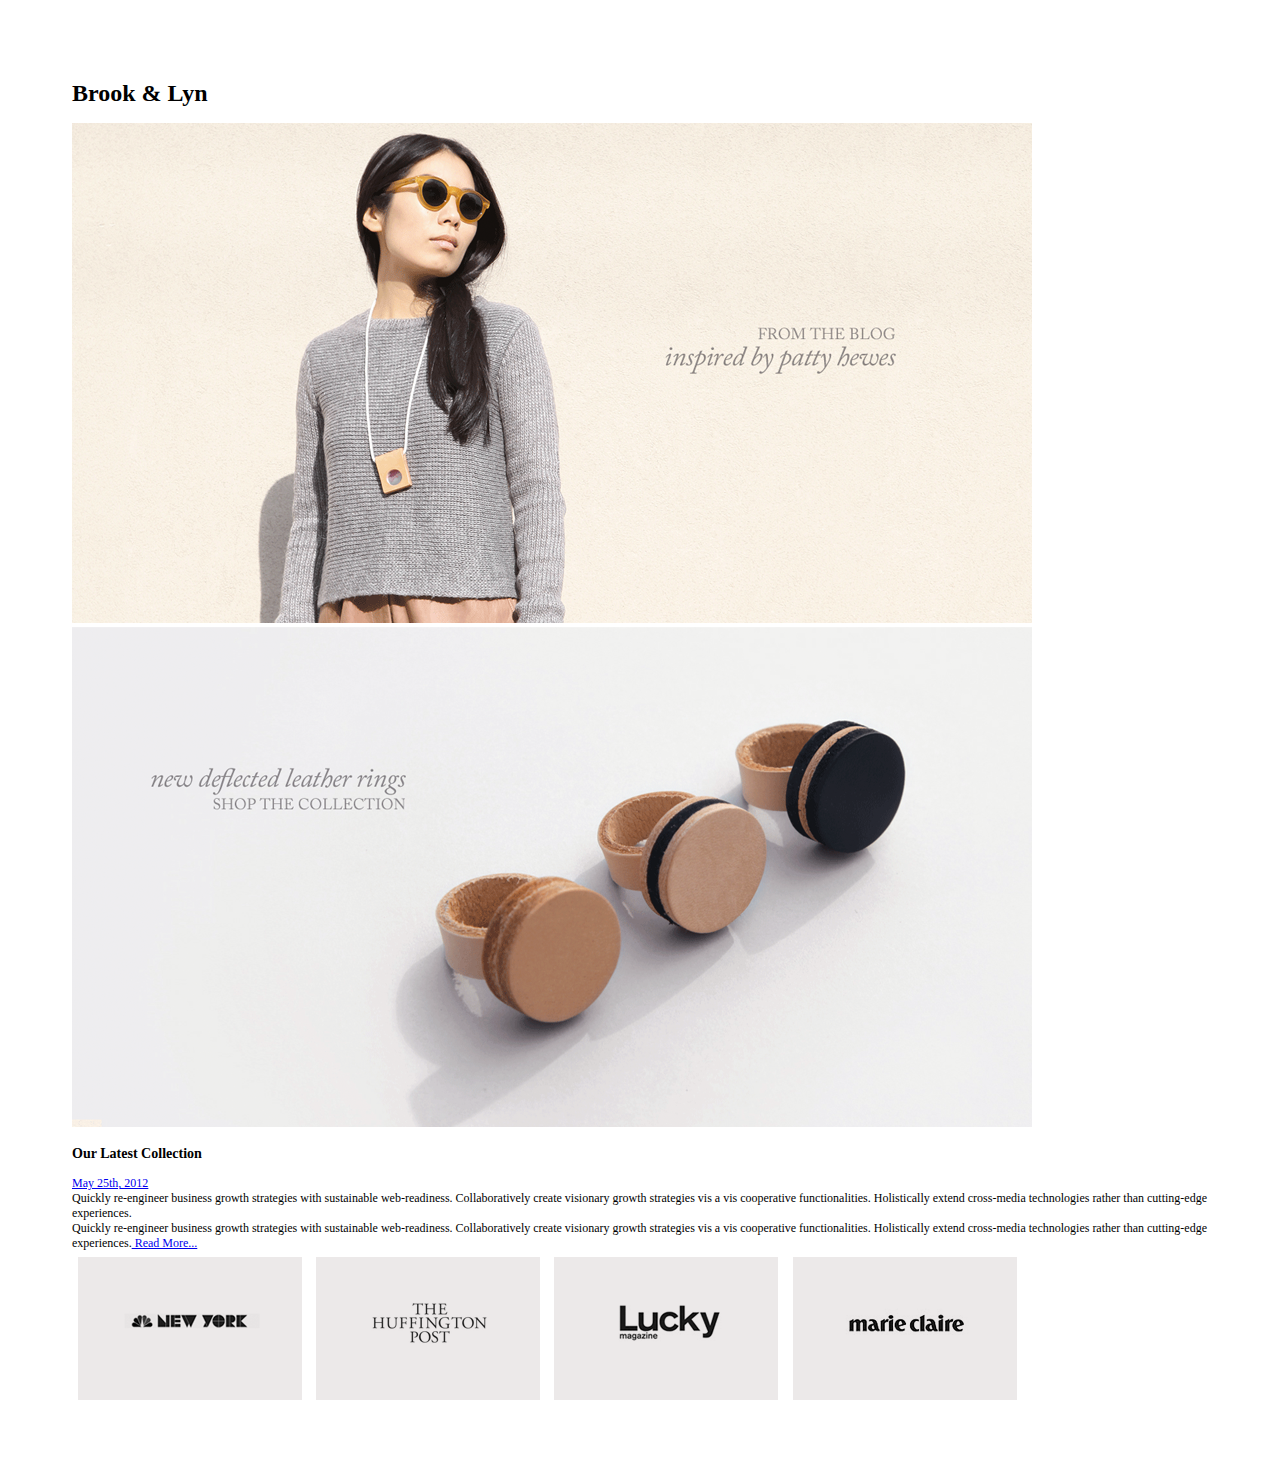
<file: w01/d03/starter/index.html>
<!DOCTYPE html>
<html lang="en">

<head>
  <link rel="stylesheet" href="css/main.css">
	<meta charset="UTF-8">
	<title>Brook &#38 Lyn</title>
</head>

<body>
  <h1>Brook &#38 Lyn</h1>

  <div class="banner-box"><img src="images/home-bloghero.png"></div>
  <div class="banner-box"><img src="images/home-rings.png"></div>

  <h3>Our Latest Collection</h3>
  <a href="blog-entry-05252012.html">May 25th, 2012</a>
  <div>Quickly re-engineer business growth strategies with sustainable web-readiness. Collaboratively create visionary growth strategies vis a vis cooperative functionalities. Holistically extend cross-media technologies rather than cutting-edge experiences.</div>
  <div>Quickly re-engineer business growth strategies with sustainable web-readiness. Collaboratively create visionary growth strategies vis a vis cooperative functionalities. Holistically extend cross-media technologies rather than cutting-edge experiences.<a href="blog-entry-05252012.html"> Read More...</a></div>

  <div class="press-box"><img src="images/press-nbcnewyork.gif"></div>
  <div class="press-box"><img src="images/press-huffpost.gif"></div>
  <div class="press-box"><img src="images/press-logo_lucky.gif"></div>
  <div class="press-box"><img src="images/press-marieclaire.gif"></div>

</body>
</html>
</file>
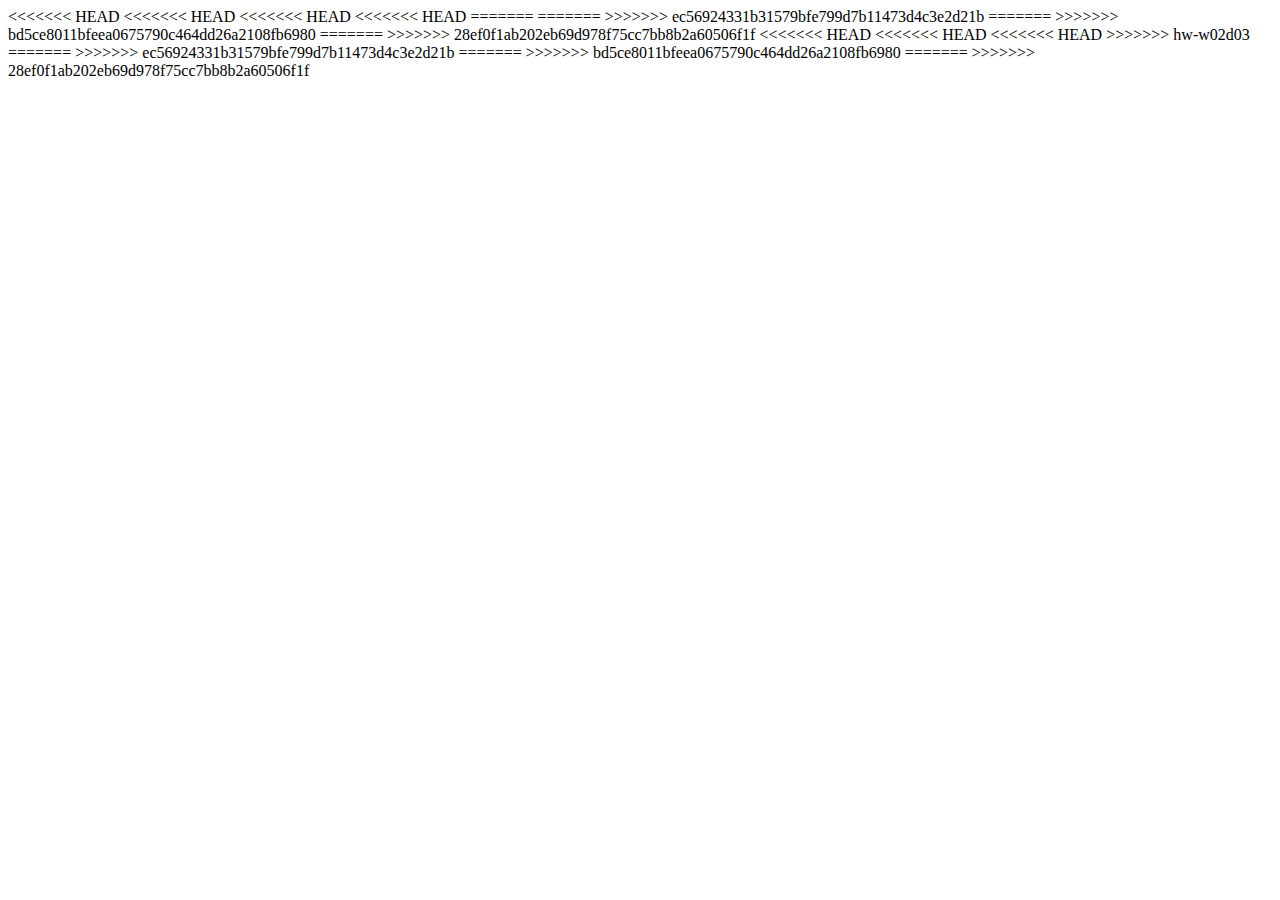
<file: w02/d02/starter/index.html>
<!DOCTYPE html>
<html lang="en">
<head>
	<meta charset="UTF-8">
	<title>Choose your own Adventure</title>

	<!-- Link your CSS here if you want any CSS -->

</head>
<body>
<<<<<<< HEAD
<<<<<<< HEAD
<<<<<<< HEAD
<<<<<<< HEAD


	<!-- Link your JavaScript here -->
  <script src="js/main.js"></script>

</body>
</html>


=======
=======
>>>>>>> ec56924331b31579bfe799d7b11473d4c3e2d21b
=======
>>>>>>> bd5ce8011bfeea0675790c464dd26a2108fb6980
=======
>>>>>>> 28ef0f1ab202eb69d978f75cc7bb8b2a60506f1f
	

	<!-- Link your JavaScript here -->

</body>
<<<<<<< HEAD
<<<<<<< HEAD
<<<<<<< HEAD
</html>
>>>>>>> hw-w02d03
=======
</html>
>>>>>>> ec56924331b31579bfe799d7b11473d4c3e2d21b
=======
</html>
>>>>>>> bd5ce8011bfeea0675790c464dd26a2108fb6980
=======
</html>
>>>>>>> 28ef0f1ab202eb69d978f75cc7bb8b2a60506f1f
</file>
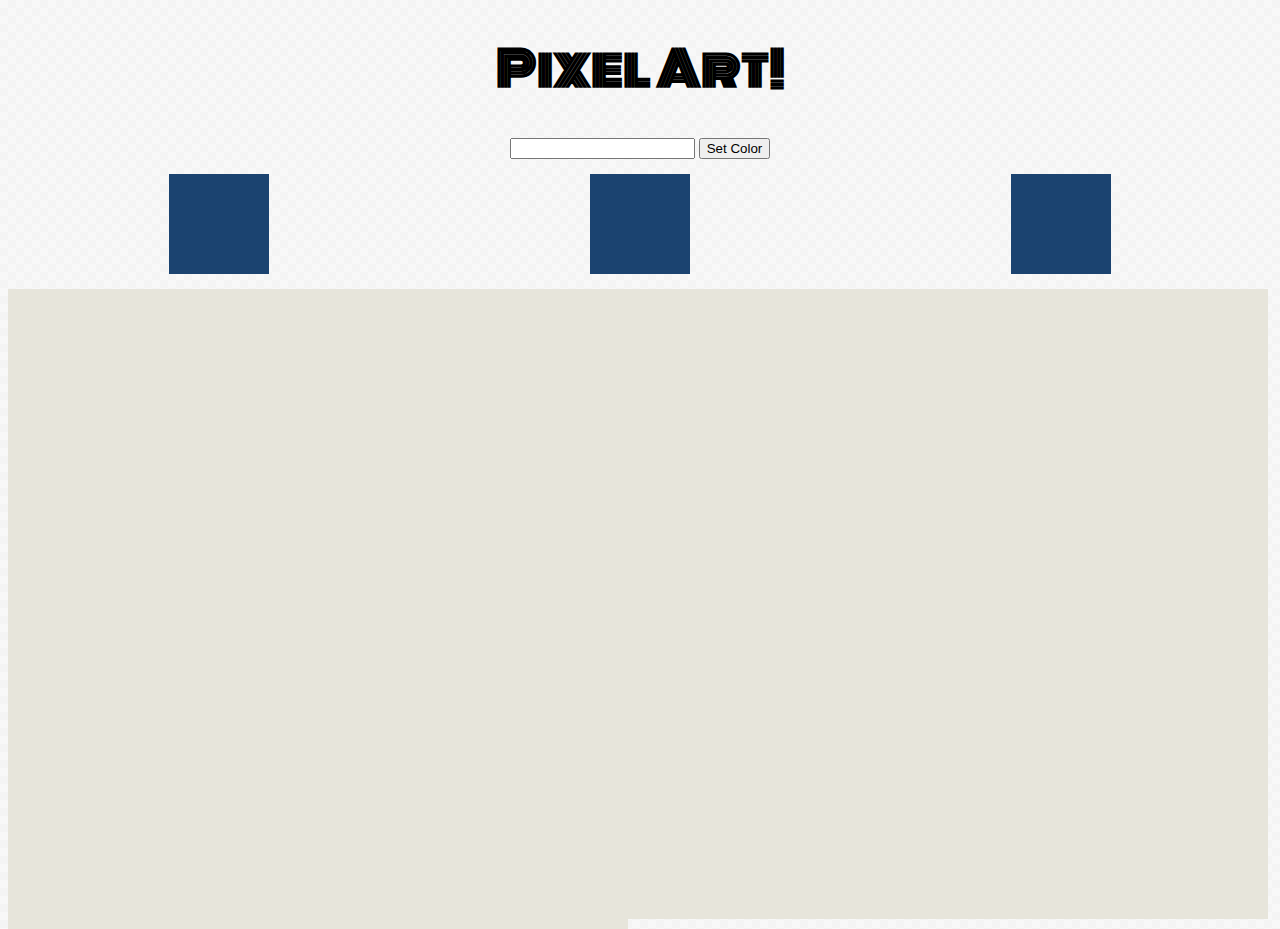
<file: w07/d01/pixart/starter/index.html>
<!DOCTYPE html>
<html>
<head>
  <meta charset="utf-8">
  <link rel="stylesheet" href="style.css">
  <script src="https://ajax.googleapis.com/ajax/libs/jquery/2.1.3/jquery.min.js"></script>
  <title>i &hearts; js</title>
</head>
<body>
  <h1>Pixel Art!</h1>
  <div class="controls">
    <input type="text" id="color-field"></input>
    <button id="set-color">Set Color</button>
    <div class="swatch">
      <div class='brush' id='swatch-0'></div>
      <div class='brush' id='swatch-1'></div>
      <div class='brush' id='swatch-2'></div>
    </div>
  </div>
  <script src="pixart.js"></script>
</body>
</html>
</file>
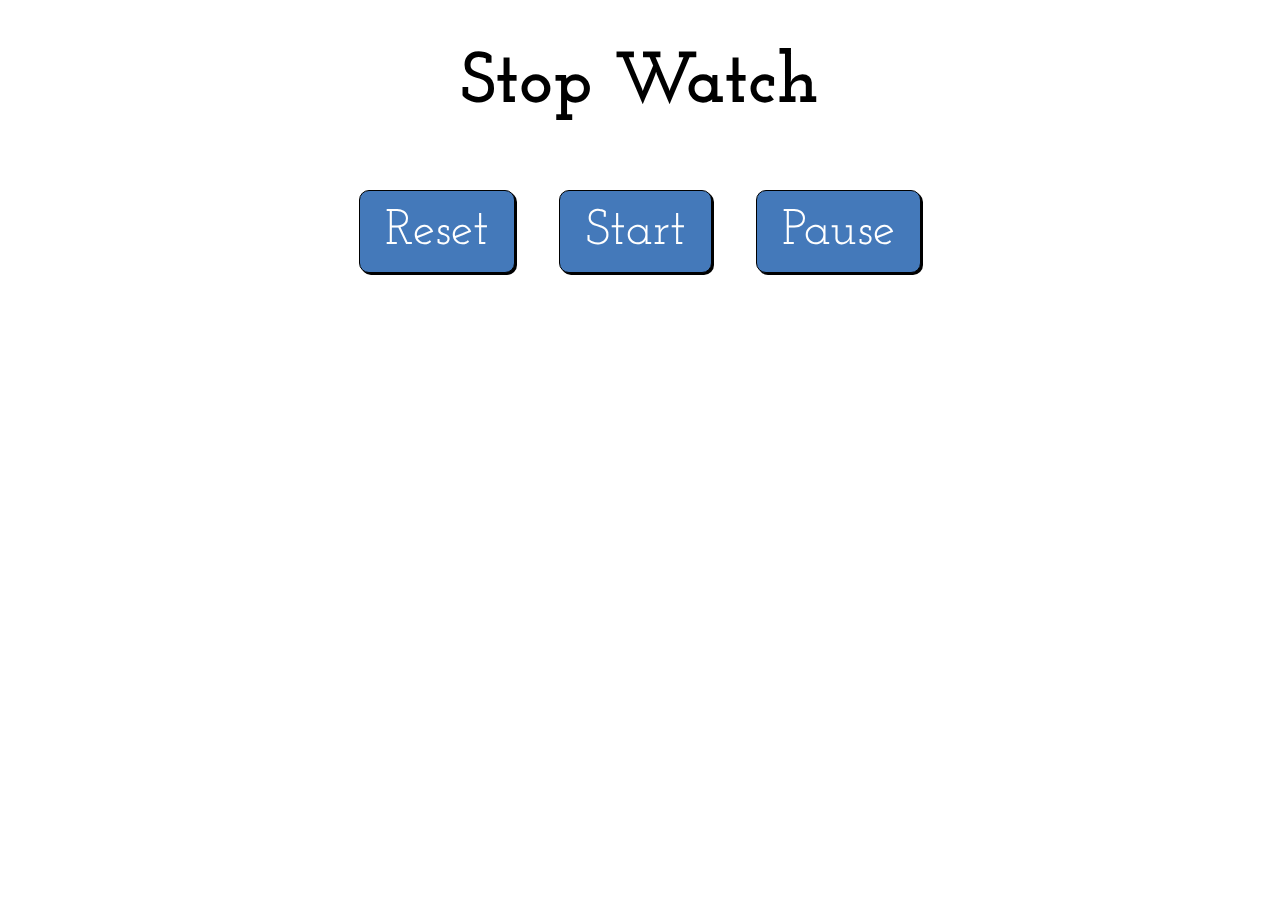
<file: w07/d01/timers/starter/index.html>
<!DOCTYPE html>
<html>
<head>
  <meta charset="utf-8">
  <link rel="stylesheet" href="style.css">
  <script src="https://ajax.googleapis.com/ajax/libs/jquery/2.1.3/jquery.min.js"></script>
  <title>i &hearts; js</title>
</head>
<body>

  <h1 id="timer">Stop Watch</h1>
  <div class="controls">
    <button id="reset">Reset</button>
    <button id="start">Start</button>
    <button id="pause">Pause</button>
  </div>

<script src="timers.js"></script>
</body>
</html>
</file>
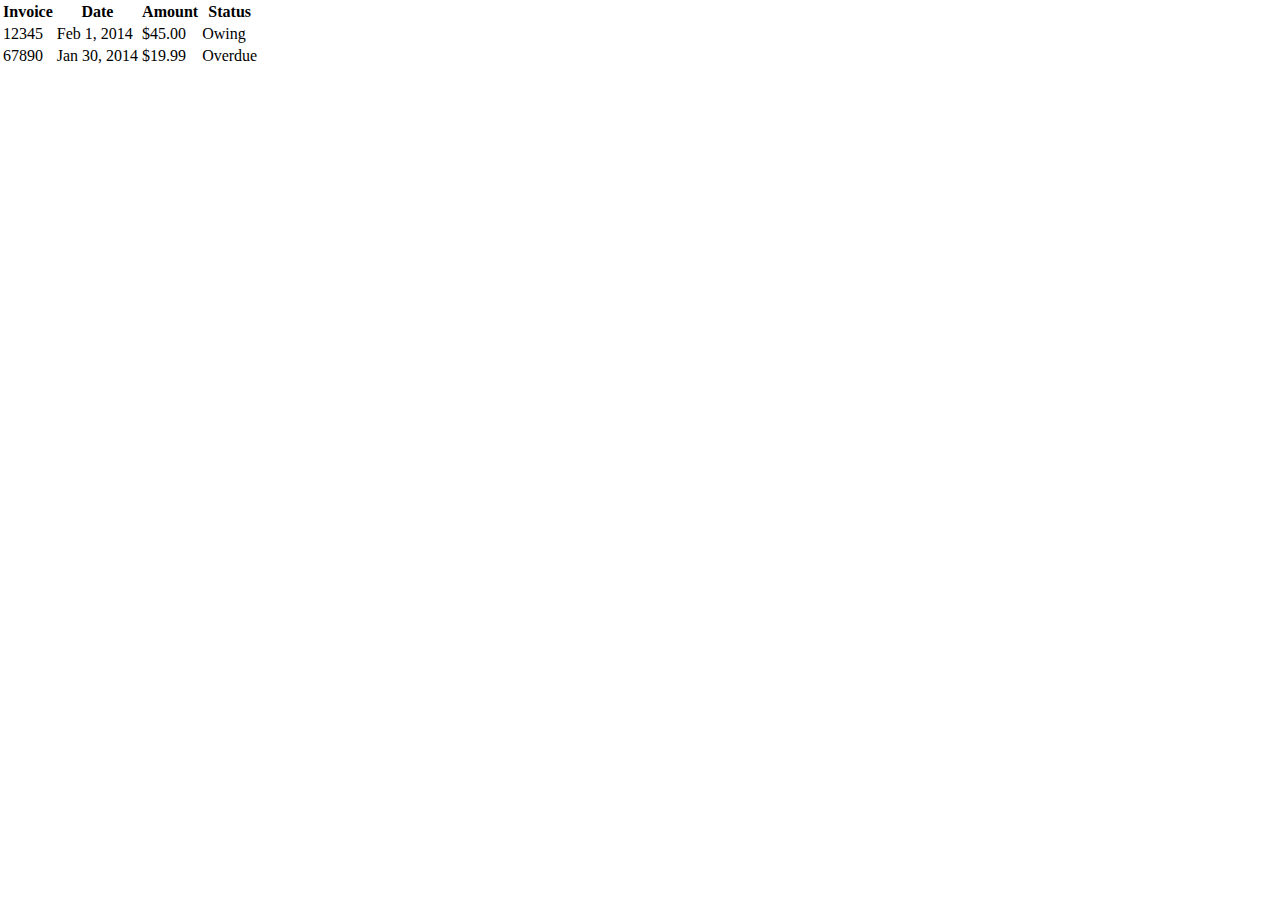
<file: w01/d04/starter/featuretesting1.html>
<!DOCTYPE <HTML>
<html lang="en">

<head>
  <meta charset="UTF-8">
  <meta name="viewport" content="width=device-width, initial-scale=1">
  <link rel="stylesheet" href="https://maxcdn.bootstrapcdn.com/font-awesome/4.5.0/css/font-awesome.min.css">
  <link rel="stylesheet" href="https://maxcdn.bootstrapcdn.com/bootstrap/3.3.6/css/bootstrap.min.css" integrity="sha384-1q8mTJOASx8j1Au+a5WDVnPi2lkFfwwEAa8hDDdjZlpLegxhjVME1fgjWPGmkzs7" crossorigin="anonymous">
  <link rel="stylesheet" type="text/css" href="css/style.css">
  <title>Singlebrook PlaySpace</title>
</head


<body>
<table class="table">
  <thead>
    <tr>
      <th class="col-md-3">Invoice</th>
      <th class="col-md-3">Date</th>
      <th class="col-md-3">Amount</th>
      <th class="col-md-3">Status</th>
    </tr>
  </thead>
  <tbody>
    <tr>
      <td>12345</td>
      <td>Feb 1, 2014</td>
      <td>$45.00</td>
      <td>Owing</td>
    </tr>
    <tr>
      <td>67890</td>
      <td>Jan 30, 2014</td>
      <td>$19.99</td>
      <td>Overdue</td>
    </tr>
  </tbody>
</table>
</body>
</file>
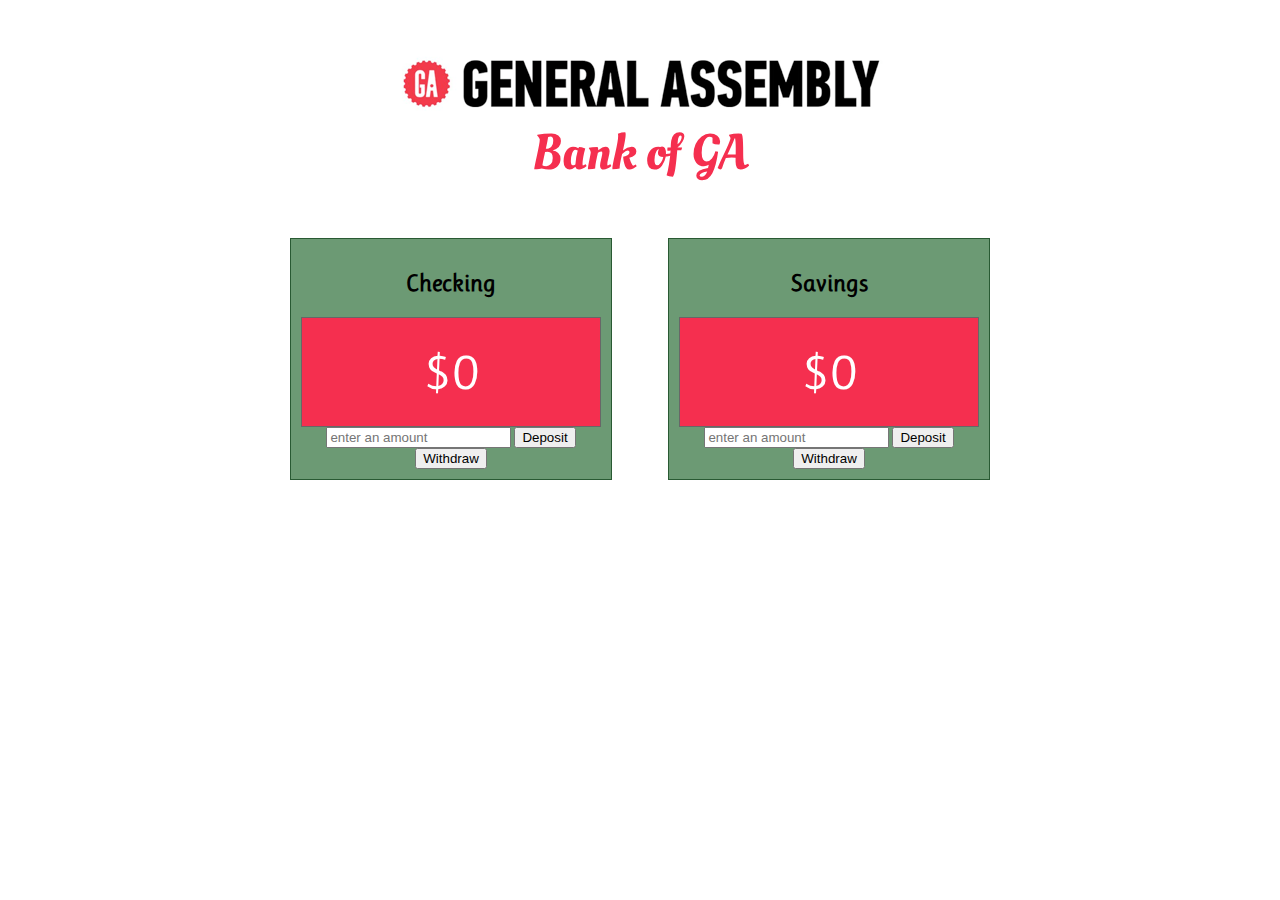
<file: w02/d04/exampleATM/atm.html>
<!doctype html>
<html>
  <head>
    <title>ATM</title>
    <meta charset="utf-8">
    <link rel="stylesheet" href="css/atm.css">
    <script src="js/atm.js"></script>
  </head>
  <body>
    <div id="content">
      <div id="nav">
        <div id="logo"><img src="ga.png" /></div>
        <div id="title">Bank of GA</div>
      </div>
      <div class="account" id="account1">
        <h2>Checking</h2>
        <div class="balance" id="checking_balance">$0</div>
        <input id="checking_amount" type="text" placeholder="enter an amount" />
        <input id="checking_deposit" type="button" value="Deposit" />
        <input id="checking_withdraw" type="button" value="Withdraw" />
      </div>
      <div class="account" id="account2">
        <h2>Savings</h2>
        <div class="balance" id="savings_balance">$0</div>
        <input id="savings_amount" type="text" placeholder="enter an amount" />
        <input id="savings_deposit" type="button" value="Deposit" />
        <input id="savings_withdraw" type="button" value="Withdraw" />
      </div>
      <div class="clear"></div>
    </div>
  </body>
</html>
</file>
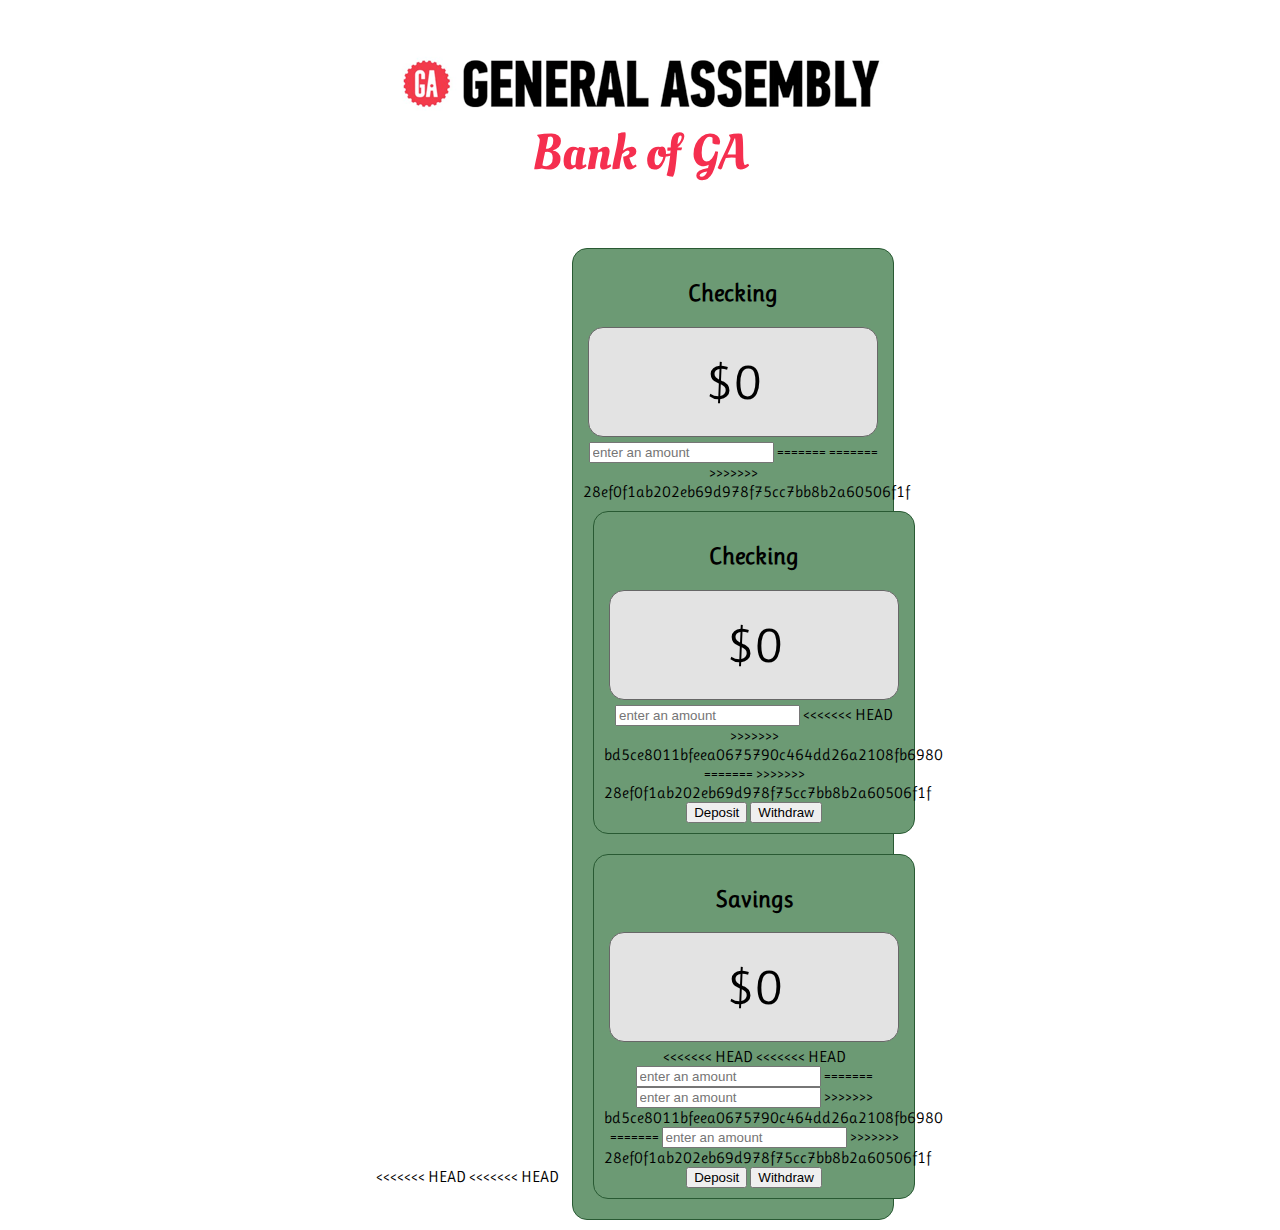
<file: w02/d04/starter/atm.html>
<!doctype html>
<html>
  <head>
    <title>ATM</title>
    <meta charset="utf-8">
    <link rel="stylesheet" href="css/atm.css">
    <script src="https://ajax.googleapis.com/ajax/libs/jquery/2.1.3/jquery.min.js"></script>
  </head>
  <body>
    <div class="header">
      <div><img src="ga.png" /></div>
      <div class="title">Bank of GA</div>
    </div>
<<<<<<< HEAD
<<<<<<< HEAD

    <div class="account">
      <h2>Checking</h2>
      <div id= "checkingBalance" class="balance">$0</div>
      <input id = "amountChecking" class="amount" type="text" placeholder="enter an amount" />
=======
=======
>>>>>>> 28ef0f1ab202eb69d978f75cc7bb8b2a60506f1f
    
    <div class="account">
      <h2>Checking</h2>
      <div id= "checkingBalance" class="balance">$0</div>
      <input id = "amountChecking" type="text" placeholder="enter an amount" />
<<<<<<< HEAD
>>>>>>> bd5ce8011bfeea0675790c464dd26a2108fb6980
=======
>>>>>>> 28ef0f1ab202eb69d978f75cc7bb8b2a60506f1f
      <input id = "depositChecking" type="button" value="Deposit" />
      <input id = "withdrawChecking" type="button" value="Withdraw" />
    </div>

    <div class="account">
      <h2>Savings</h2>
      <div id = "savingsBalance" class="balance">$0</div>
<<<<<<< HEAD
<<<<<<< HEAD
      <input id = "amountSavings" class="amount" type="text" placeholder="enter an amount" />
=======
      <input id = "amountSavings" type="text" placeholder="enter an amount" />
>>>>>>> bd5ce8011bfeea0675790c464dd26a2108fb6980
=======
      <input id = "amountSavings" type="text" placeholder="enter an amount" />
>>>>>>> 28ef0f1ab202eb69d978f75cc7bb8b2a60506f1f
      <input id = "depositSavings" type="button" value="Deposit" />
      <input id = "withdrawSavings" type="button" value="Withdraw" />
    </div>

    <script src="js/atm.js"></script>
  </body>
</html>
</file>
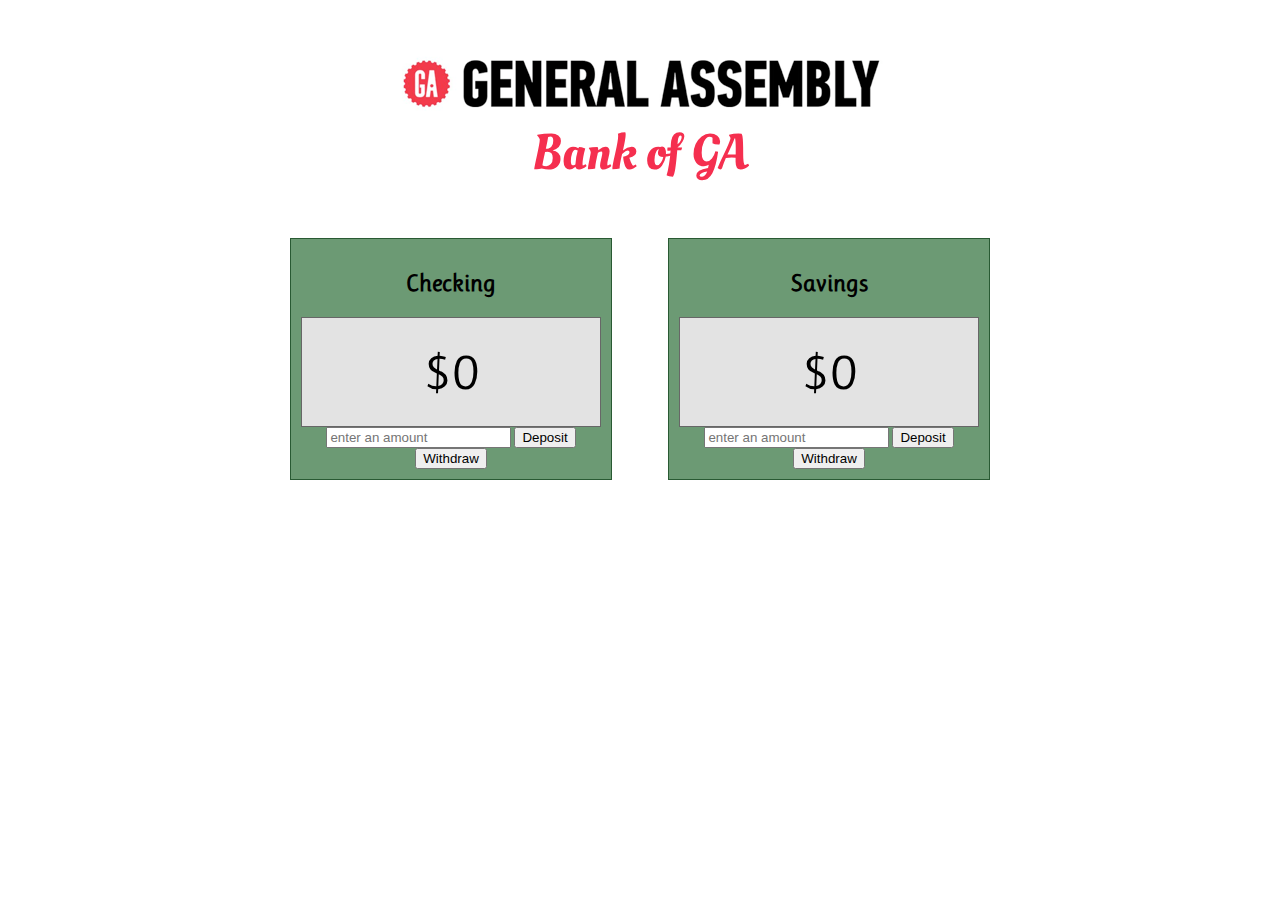
<file: w02/d04/solution/solution- ATM/atm.html>
<!doctype html>
<html>
  <head>
    <title>ATM</title>
    <meta charset="utf-8">
    <link rel="stylesheet" href="atm.css">
    <script src="js/src/atm.js"></script>
  </head>
  <body>
    <div id="content">
      <div id="nav">
        <div id="logo"><img src="ga.png" /></div>
        <div id="title">Bank of GA</div>
      </div>
      <div class="account" id="account1">
        <h2>Checking</h2>
        <div class="balance" id="checking_balance">$0</div>
        <input id="checking_amount" type="text" placeholder="enter an amount" />
        <input id="checking_deposit" type="button" value="Deposit" />
        <input id="checking_withdraw" type="button" value="Withdraw" />
      </div>
      <div class="account" id="account2">
        <h2>Savings</h2>
        <div class="balance" id="savings_balance">$0</div>
        <input id="savings_amount" type="text" placeholder="enter an amount" />
        <input id="savings_deposit" type="button" value="Deposit" />
        <input id="savings_withdraw" type="button" value="Withdraw" />
      </div>
      <div class="clear"></div>
    </div>
    <script>
      var atm = new ATM();
      var checking_amount = document.querySelector("#checking_amount");
      var savings_amount  = document.querySelector("#savings_amount");

      function updateBalances(){
        document.querySelector("#checking_balance").innerText = "$" + atm.checking;
        document.querySelector("#savings_balance").innerText  = "$" + atm.savings;
      }

      document.querySelector("#checking_deposit").addEventListener("click", function(){
        console.log("DEPOSIT " + checking_amount.value + " TO CHECKING");
        atm.deposit("checking", checking_amount.value);
        updateBalances();
      });

      document.querySelector("#checking_withdraw").addEventListener("click", function(){
        console.log("WITHDRAW " + checking_amount.value+ " FROM CHECKING");
        atm.withdraw("checking", checking_amount.value);
        updateBalances();
      });

      document.querySelector("#savings_deposit").addEventListener("click", function(){
        console.log("DEPOSIT " + savings_amount.value + " TO SAVINGS");
        atm.deposit("savings", savings_amount.value);
        updateBalances();
      });

      document.querySelector("#savings_withdraw").addEventListener("click", function(){
        console.log("WITHDRAW " + savings_amount.value + " FROM SAVINGS");
        atm.withdraw("savings", savings_amount.value);
        updateBalances();
      });
    </script>
  </body>
</html>
</file>
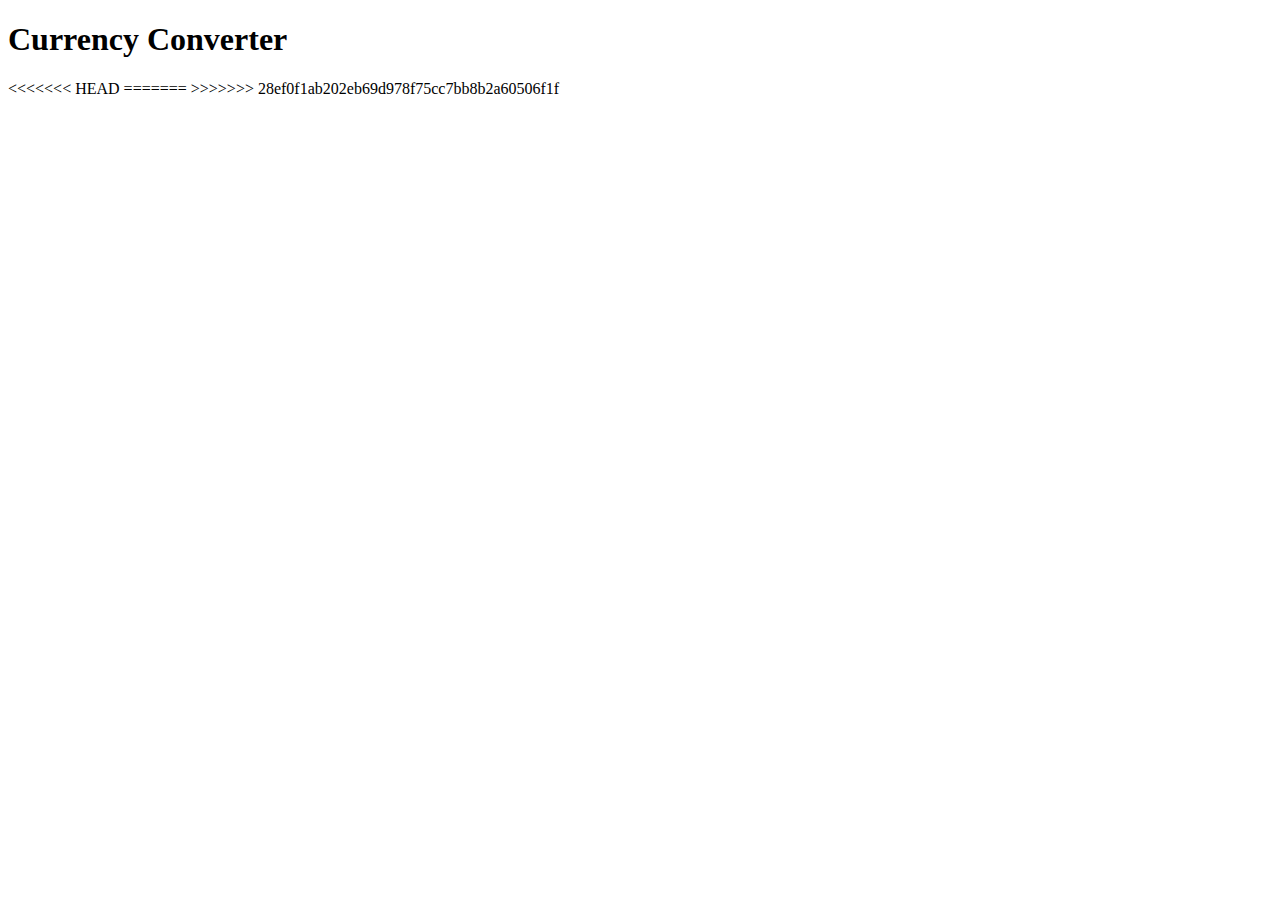
<file: w03/d05/starter/currency_converter/currencyconverter.html>
<!DOCTYPE html>
<html>
  <head>
    <title>Currency Converter</title>
  </head>
  <body>
    <h1>Currency Converter</h1>
<<<<<<< HEAD
    <script src="currency.js"></script>
  </body>
</html>
=======
  </body>
</html>
>>>>>>> 28ef0f1ab202eb69d978f75cc7bb8b2a60506f1f
</file>
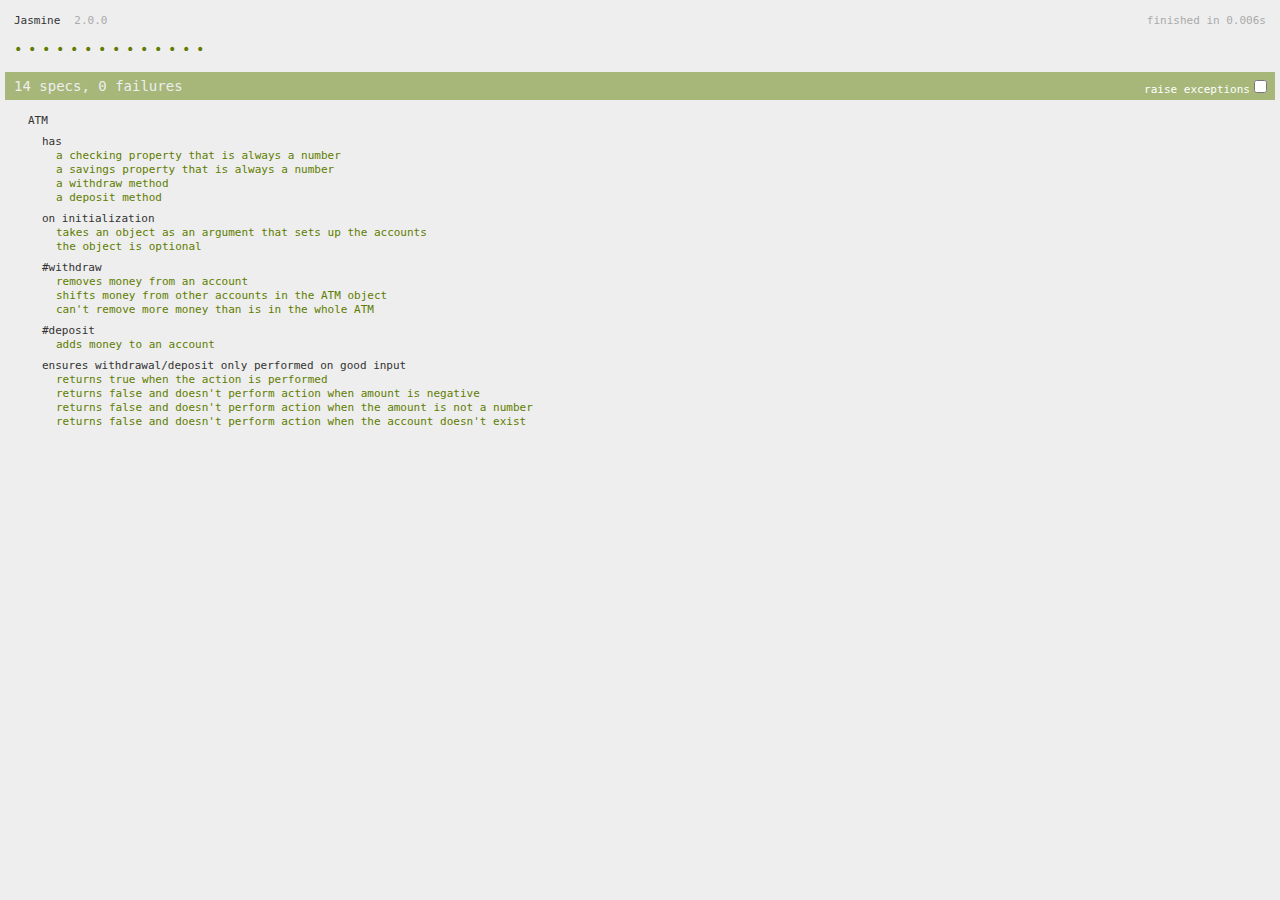
<file: w02/d04/solution/solution- ATM/js/SpecRunner.html>
<!DOCTYPE HTML>
<html>
<head>
  <meta http-equiv="Content-Type" content="text/html; charset=UTF-8">
  <title>Jasmine Spec Runner v2.0.0</title>

  <link rel="shortcut icon" type="image/png" href="lib/jasmine-2.0.0/jasmine_favicon.png">
  <link rel="stylesheet" type="text/css" href="lib/jasmine-2.0.0/jasmine.css">

  <script type="text/javascript" src="lib/jasmine-2.0.0/jasmine.js"></script>
  <script type="text/javascript" src="lib/jasmine-2.0.0/jasmine-html.js"></script>
  <script type="text/javascript" src="lib/jasmine-2.0.0/boot.js"></script>

  <!-- include source files here... -->
  <script type="text/javascript" src="src/atm.js"></script>

  <!-- include spec files here... -->
  <script type="text/javascript" src="spec/atmSpec.js"></script>

</head>

<body>
</body>
</html>
</file>
<file: w01/d03/starter/css/main.css>
/*

## Style Hints:

Body Font Size = 12px
	 Line Height = 17px
	 Font Family = "Times New Roman", serif
	 Font Color = #656565

Link Hover Color = #20222a

*/


html {
  margin: 5%;
}

body {
  font-size: 12px;
  line-height: 17 px;
  font-family: "Times New Roman", serif;
  font-color = #656565;
}

a:link {
  font-color: blue;
}

a:hover {
  font-color: #20222a;
}

footer {
  font-size: 8px;
  font-color: #656565;
}

.banner-box {
  box-sizing: border-box;
  justify-content: center;
  max-height: 40%;
  max-width: 70%;
}

.press-box {
  display: inline-block;
  border-color: black;
  border-width: .5%;
  margin:.5%;
}
</file>
<file: w07/d01/pixart/starter/style.css>
@import url(http://fonts.googleapis.com/css?family=Monoton);

.brush {
  width: 100px;
  height: 100px;
  background: #1B4370;
  margin: 15px auto;
}

.swatch {
  display: flex;
  align-items: center;
}

.square {
  float: left;
  width: 10px;
  height: 10px;
  background: #E7E5DB;
  margin: 0px;
}

h1 {
  font-family: Monoton;
  font-size: 48px;
  text-align: center;
}

.controls {
  text-align: center;
}

body {
  background-image: url('ps_neutral.png');
}
</file>
<file: w07/d01/timers/starter/style.css>
@import url(http://fonts.googleapis.com/css?family=Josefin+Slab);

.controls {
  margin: 50px;
  text-align: center;
}

h1 {
  font-family: Josefin Slab;
  font-size: 72px;
  text-align: center;
}

button {
  background: #4479BA;
  color: #FFF;
  font-family: Josefin Slab;
  font-size: 50px;
  text-align: center;
  border: 1px solid black;
  margin: 20px;
  padding: 15px 25px;
  border-radius: 10px;
  box-shadow: 2px 2px black;
}

button:hover{
    background: #356094;
}
</file>
<file: w01/d04/starter/css/style.css>
body {
  margin: 0% 0% 0% 0%;
}

.header {
  background-color: 00d6dd;
  width:100%;
  height: 30%;
}

//#banner {
//  background-size: cover;
//  text-align: center;
//  height: 30%
//  width: 100%;
//}

#newsTable {
  font-size: 32px;
  font-style: bold;
  color: #00d6dd;
}

#newsTable tbody tr td, #newsTable tbody tr th, #newsTable thead tr th {
  border:none;
}

.bgimage {
background-image: url(images/background.png);
background-size: 100%;
overflow: auto;
}
</file>
<file: w02/d04/exampleATM/css/atm.css>
@import url(http://fonts.googleapis.com/css?family=Oleo+Script);
@import url(http://fonts.googleapis.com/css?family=Ruluko);

#content {
  font-family: 'Ruluko', sans-serif;
  margin: 0px auto;
  width: 700px;
  text-align: center;
}
#nav {
  margin: 50px 0px;
}
#title {
  font-family: 'Oleo Script', cursive;
  font-size: 50px;
  color: #F52F4F;
}
#account1 {
  float: left;
}
#account2 {
  float: right;
}
.account {
  padding: 10px;
  border: 1px solid #295A33;
  background-color: #6C9A74;
  width: 300px;
}
.balance {
  font-family: 'Ruluko', sans-serif;
  font-size: 50px;
  padding: 25px 0px;
  background-color: #E3E3E3;
  border: 1px solid #676767;
}
.clear {
  clear: both;
}
.zero {
  background-color: #F52F4F;
  color: #FFFFFF;
}
</file>
<file: w02/d04/starter/css/atm.css>
@import url(http://fonts.googleapis.com/css?family=Oleo+Script);
@import url(http://fonts.googleapis.com/css?family=Ruluko);

body {
  font-family: 'Ruluko', sans-serif;
  margin: 0px auto;
  text-align: center;
  width: 700px;
}

.header {
  margin: 50px 0px;
}

.title {
  color: #F52F4F;
  font-family: 'Oleo Script', cursive;
  font-size: 50px;
}

.account {
  background-color: #6C9A74;
  border: 1px solid #295A33;
  border-radius: 15px;
  display: inline-block;
  margin: 10px;
  padding: 10px;
  width: 300px;
}

.balance {
  background-color: #E3E3E3;
  border: 1px solid #676767;
  border-radius: 15px;
  font-family: 'Ruluko', sans-serif;
  font-size: 50px;
  margin: 5px;
  padding: 25px 0px;
}

.zero {
  background-color: #F52F4F;
  color: #FFFFFF;
}
</file>
<file: w02/d04/solution/solution- ATM/atm.css>
@import url(http://fonts.googleapis.com/css?family=Oleo+Script);
@import url(http://fonts.googleapis.com/css?family=Ruluko);

#content {
  font-family: 'Ruluko', sans-serif;
  margin: 0px auto;
  width: 700px;
  text-align: center;
}
#nav {
  margin: 50px 0px;
}
#title {
  font-family: 'Oleo Script', cursive;
  font-size: 50px;
  color: #F52F4F;
}
#account1 {
  float: left;
}
#account2 {
  float: right;
}
.account {
  padding: 10px;
  border: 1px solid #295A33;
  background-color: #6C9A74;
  width: 300px;
}
.balance {
  font-family: 'Ruluko', sans-serif;
  font-size: 50px;
  padding: 25px 0px;
  background-color: #E3E3E3;
  border: 1px solid #676767;
}
.clear {
  clear: both;
}
.zero {
  background-color: #F52F4F;
  color: #FFFFFF;
}
</file>
<file: w02/d04/solution/solution- ATM/js/lib/jasmine-2.0.0/jasmine.css>
body { background-color: #eeeeee; padding: 0; margin: 5px; overflow-y: scroll; }

.html-reporter { font-size: 11px; font-family: Monaco, "Lucida Console", monospace; line-height: 14px; color: #333333; }
.html-reporter a { text-decoration: none; }
.html-reporter a:hover { text-decoration: underline; }
.html-reporter p, .html-reporter h1, .html-reporter h2, .html-reporter h3, .html-reporter h4, .html-reporter h5, .html-reporter h6 { margin: 0; line-height: 14px; }
.html-reporter .banner, .html-reporter .symbol-summary, .html-reporter .summary, .html-reporter .result-message, .html-reporter .spec .description, .html-reporter .spec-detail .description, .html-reporter .alert .bar, .html-reporter .stack-trace { padding-left: 9px; padding-right: 9px; }
.html-reporter .banner .version { margin-left: 14px; }
.html-reporter #jasmine_content { position: fixed; right: 100%; }
.html-reporter .version { color: #aaaaaa; }
.html-reporter .banner { margin-top: 14px; }
.html-reporter .duration { color: #aaaaaa; float: right; }
.html-reporter .symbol-summary { overflow: hidden; *zoom: 1; margin: 14px 0; }
.html-reporter .symbol-summary li { display: inline-block; height: 8px; width: 14px; font-size: 16px; }
.html-reporter .symbol-summary li.passed { font-size: 14px; }
.html-reporter .symbol-summary li.passed:before { color: #5e7d00; content: "\02022"; }
.html-reporter .symbol-summary li.failed { line-height: 9px; }
.html-reporter .symbol-summary li.failed:before { color: #b03911; content: "x"; font-weight: bold; margin-left: -1px; }
.html-reporter .symbol-summary li.disabled { font-size: 14px; }
.html-reporter .symbol-summary li.disabled:before { color: #bababa; content: "\02022"; }
.html-reporter .symbol-summary li.pending { line-height: 17px; }
.html-reporter .symbol-summary li.pending:before { color: #ba9d37; content: "*"; }
.html-reporter .exceptions { color: #fff; float: right; margin-top: 5px; margin-right: 5px; }
.html-reporter .bar { line-height: 28px; font-size: 14px; display: block; color: #eee; }
.html-reporter .bar.failed { background-color: #b03911; }
.html-reporter .bar.passed { background-color: #a6b779; }
.html-reporter .bar.skipped { background-color: #bababa; }
.html-reporter .bar.menu { background-color: #fff; color: #aaaaaa; }
.html-reporter .bar.menu a { color: #333333; }
.html-reporter .bar a { color: white; }
.html-reporter.spec-list .bar.menu.failure-list, .html-reporter.spec-list .results .failures { display: none; }
.html-reporter.failure-list .bar.menu.spec-list, .html-reporter.failure-list .summary { display: none; }
.html-reporter .running-alert { background-color: #666666; }
.html-reporter .results { margin-top: 14px; }
.html-reporter.showDetails .summaryMenuItem { font-weight: normal; text-decoration: inherit; }
.html-reporter.showDetails .summaryMenuItem:hover { text-decoration: underline; }
.html-reporter.showDetails .detailsMenuItem { font-weight: bold; text-decoration: underline; }
.html-reporter.showDetails .summary { display: none; }
.html-reporter.showDetails #details { display: block; }
.html-reporter .summaryMenuItem { font-weight: bold; text-decoration: underline; }
.html-reporter .summary { margin-top: 14px; }
.html-reporter .summary ul { list-style-type: none; margin-left: 14px; padding-top: 0; padding-left: 0; }
.html-reporter .summary ul.suite { margin-top: 7px; margin-bottom: 7px; }
.html-reporter .summary li.passed a { color: #5e7d00; }
.html-reporter .summary li.failed a { color: #b03911; }
.html-reporter .summary li.pending a { color: #ba9d37; }
.html-reporter .description + .suite { margin-top: 0; }
.html-reporter .suite { margin-top: 14px; }
.html-reporter .suite a { color: #333333; }
.html-reporter .failures .spec-detail { margin-bottom: 28px; }
.html-reporter .failures .spec-detail .description { background-color: #b03911; }
.html-reporter .failures .spec-detail .description a { color: white; }
.html-reporter .result-message { padding-top: 14px; color: #333333; white-space: pre; }
.html-reporter .result-message span.result { display: block; }
.html-reporter .stack-trace { margin: 5px 0 0 0; max-height: 224px; overflow: auto; line-height: 18px; color: #666666; border: 1px solid #ddd; background: white; white-space: pre; }
</file>
